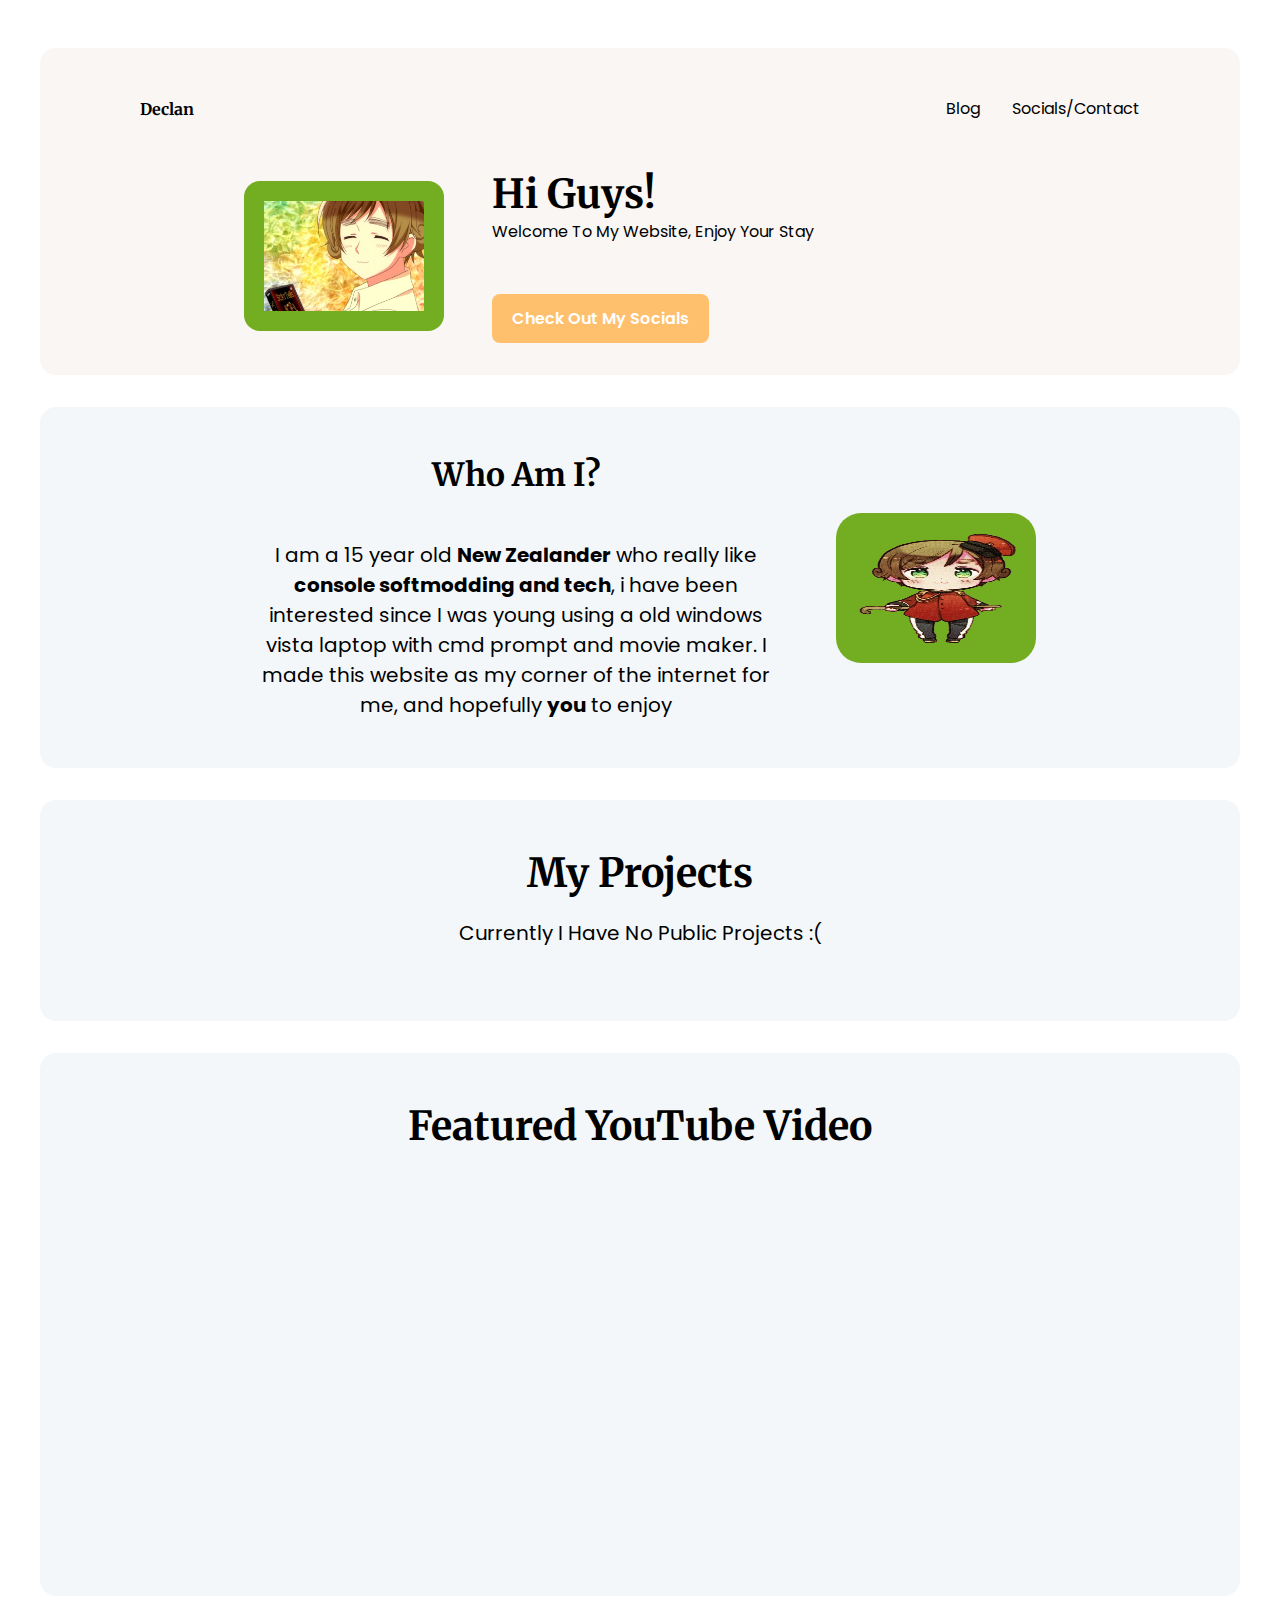
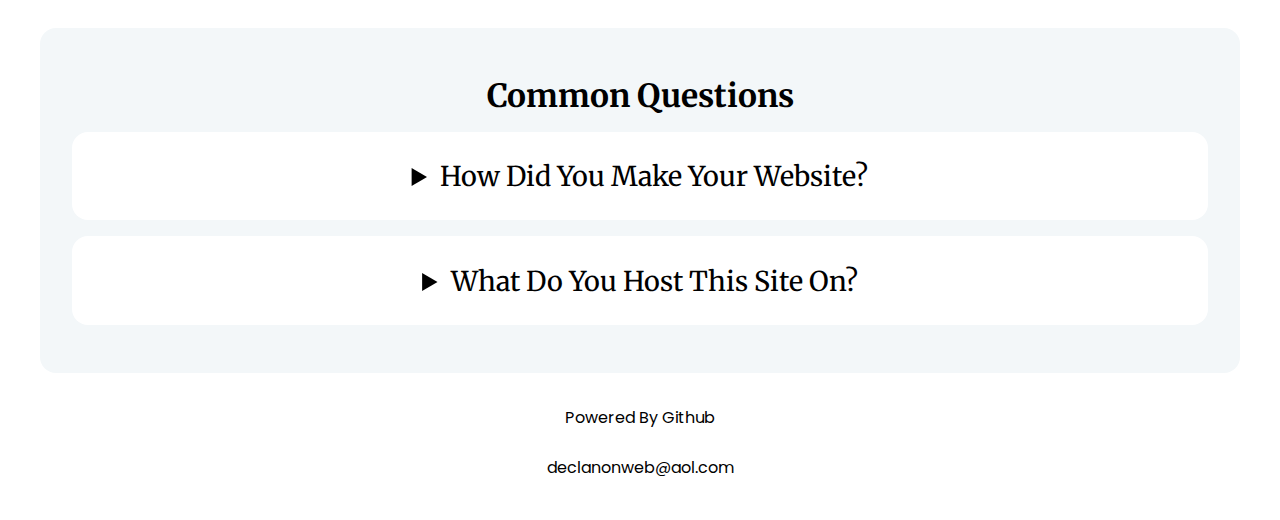
<file: index.html>
<!DOCTYPE html>
<html lang="en">
<head>
    <meta charset="UTF-8">
    <meta name="viewport" content="width=device-width, initial-scale=1.0">
    <title>Declan</title>
    <link rel="stylesheet" href="style.css">
</head>
<body>
    <header>
        <nav>
            <ul>
                   <li><a href="index.html">Declan</a></li>
				   <li><a href="underconstruction.html">Blog</a></li>
				   <li><a href="socials.html">Socials/Contact</a></li>
            
            </ul>
        </nav>
        <div class="flex-container">
            <img height="400px" width="300px" src="images/nz1.webp">
            <div class="text-container">
                <h1>Hi Guys!</h1>
                <p>Welcome To My Website, Enjoy Your Stay</p>
				<br>
				<br>
                <a href="socials.html" class="cta-button">Check Out My Socials</a>
                
            </div>
        </div>
    </header>

    <section>
        <div class="flex-container">
            <div class="text-container">
                <h2>Who Am I?</h2>
				<br>
                <p>I am a 15 year old <strong>New Zealander</strong> who really like <strong>console softmodding and tech</strong>, i have been interested since I was young using a old windows vista laptop with cmd prompt and movie maker. I made this website as my corner of the internet for me, and hopefully <strong>you</strong> to enjoy</p>
            </div>
            <img width="350px" src="images/nz.webp">
        </div>
    </section>
	
	<section>
	<div class="flex-container">
            <div class="text-container">
                <h1>My Projects</h1>
                <p>Currently I Have No Public Projects :(</p>
                <br>
                
				</section>
	<section>
	<div class="flex-container">
            <div class="text-container">
                <h1>Featured YouTube Video</h1>
                <!-- I Will Put It Here -->
				<br>
				<br>
                <iframe width="560" height="315" src="https://www.youtube.com/embed/pWRv0HCN0r8?si=6IiIVWFh9rIylNrl" title="YouTube video player" frameborder="0" allow="accelerometer; autoplay; clipboard-write; encrypted-media; gyroscope; picture-in-picture; web-share" referrerpolicy="strict-origin-when-cross-origin" allowfullscreen></iframe>				<br>
			    <br>
			</section>
	
    <section>
        <h2>Common Questions</h2>
        <details>
            <summary>How Did You Make Your Website?</summary>
            <p>I Followed A YouTube Tutorial By Coding2GO</p>, Watch The Video <a href="https://www.youtube.com/watch?v=ZPMtug9qExk">Here</a>
        </details>
        <details>
            <summary>What Do You Host This Site On?</summary>
            <p>Currenly I Host On <strong>GitHub</strong> for free</p>
        </details>
    </section>

    <footer>
        <p>Powered By Github</p>
		<br>
		<a href="mailto:declanonweb@aol.com">declanonweb@aol.com</a>
    </footer>
</body>

</html>
</file>
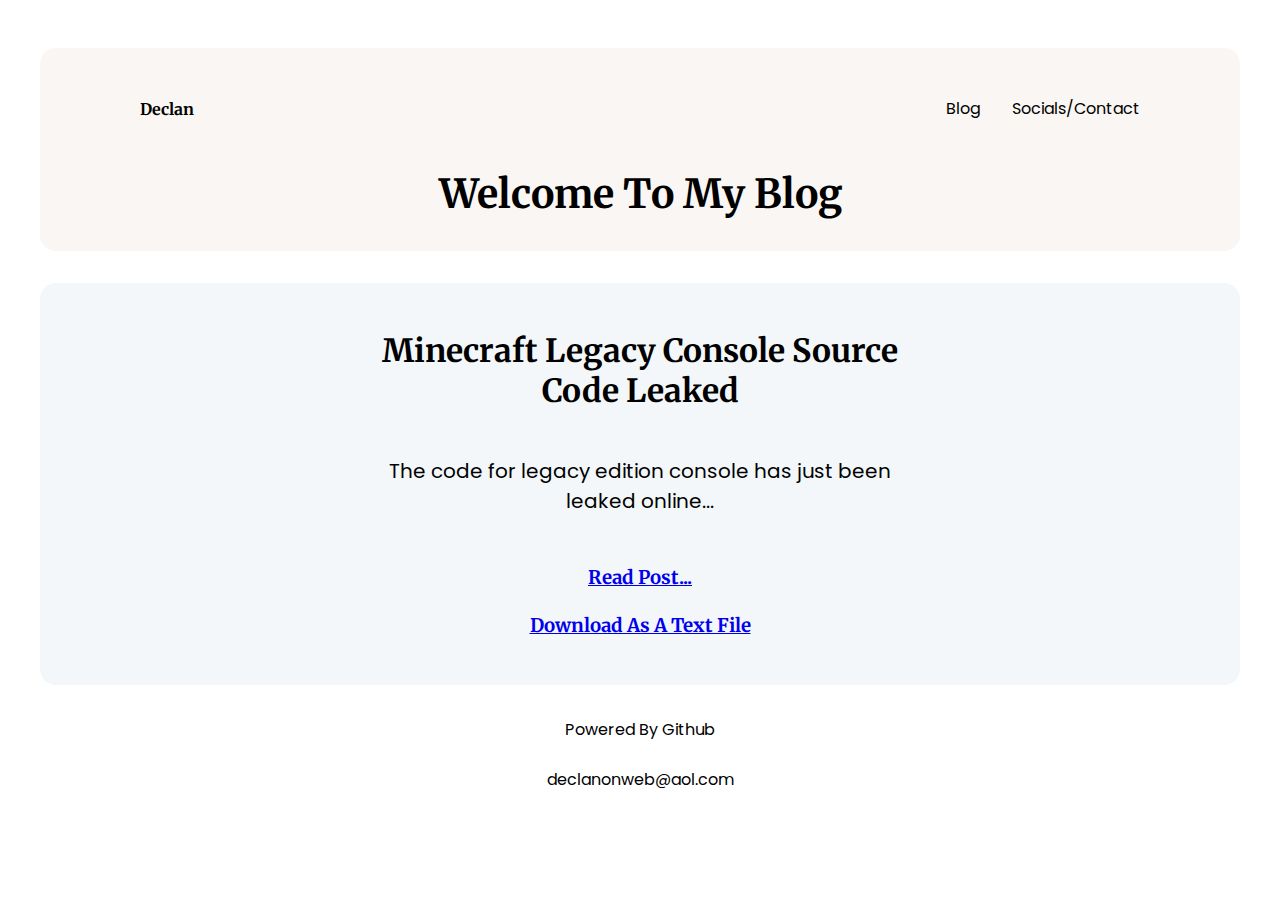
<file: blog.html>
<!DOCTYPE html>
<html lang="en">
<head>
    <meta charset="UTF-8">
    <meta name="viewport" content="width=device-width, initial-scale=1.0">
    <title>Declan</title>
    <link rel="stylesheet" href="style.css">
</head>
<body>
    <header>
        <nav>
            <ul>
                   <li><a href="index.html">Declan</a></li>
				   <li><a href="blog.html">Blog</a></li>
				   <li><a href="socials.html">Socials/Contact</a></li>
            
            </ul>
        </nav>
        <div class="flex-container">
            <div class="text-container">
                <h1 style="text-align: center;">Welcome To My Blog</h1>
                
            </div>
        </div>
    </header>

    <section>
        <div class="flex-container">
            <div class="text-container">
                <h2>Minecraft Legacy Console Source Code Leaked</h2>
				<br>
                <p>The code for legacy edition console has just been leaked online...</p>
                    <br>
                    <br>
                <h3><a href="placeholder.com">Read Post...</a></h3> <br>
            
                 <h3><a href="stuff/blogposts/testpost.txt" download="Test Post.txt">Download As A Text File</a>
</h3>
            </div>
            
        </div>
    </section>

    <footer>
        <p>Powered By Github</p>
		<br>
		<a href="mailto:declanonweb@aol.com">declanonweb@aol.com</a>
    </footer>
</body>

</html>
</file>
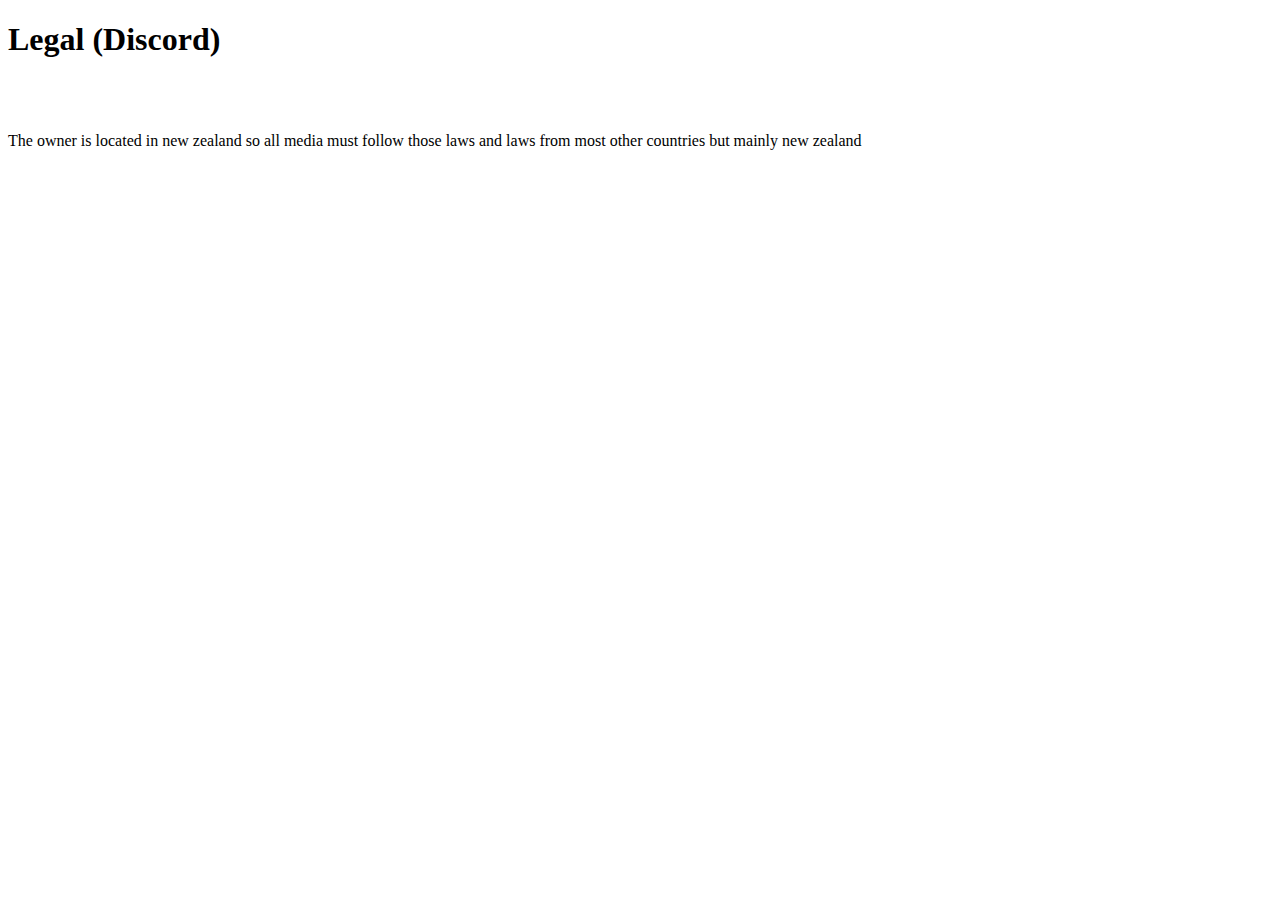
<file: discord/legal.html>
<!DOCTYPE html>
<head>
  <title>Discord (Legal)</title>
</head>
<body>
  <h1>
    Legal (Discord)
  </h1>
  <br>
  <br>
  <p>
    The owner is located in new zealand so all media must follow those laws and laws from most other countries but mainly new zealand
  </p>
</body>
</file>
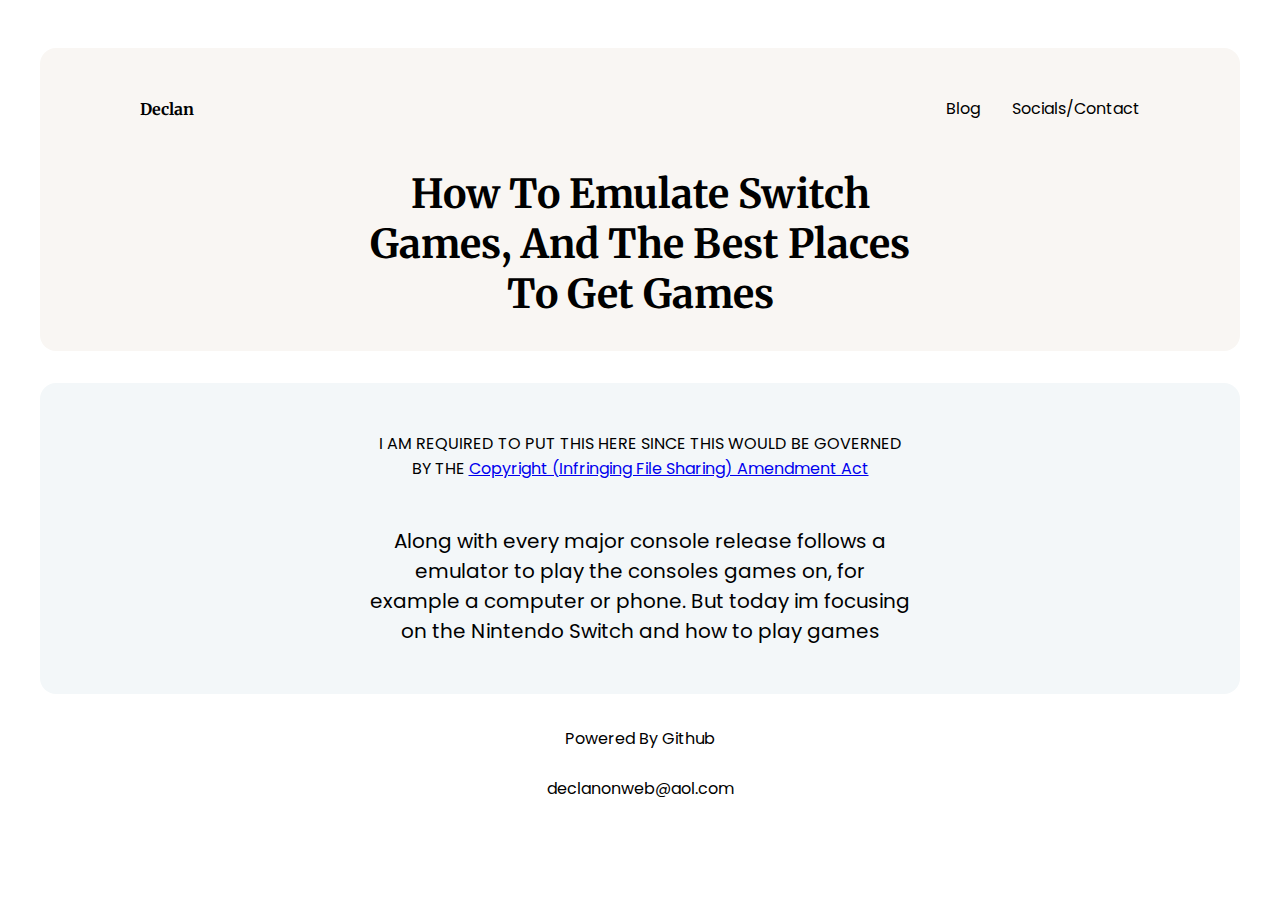
<file: stuff/blogposts/emulate-switch-games.html>
<!DOCTYPE html>
<html lang="en">
<head>
    <meta charset="UTF-8">
    <meta name="viewport" content="width=device-width, initial-scale=1.0">
    <title>Declan</title>
    <link rel="stylesheet" href="../../style.css">
</head>
<body>
    <header>
        <nav>
            <ul>
                   <li><a href="../../index.html">Declan</a></li>
				   <li><a href="../../blog.html">Blog</a></li>
				   <li><a href="../../socials.html">Socials/Contact</a></li>
            
            </ul>
        </nav>
        <div class="flex-container">
            <div class="text-container">
                <h1 style="text-align: center;">How To Emulate Switch Games, And The Best Places To Get Games</h1>
                
            </div>
        </div>
    </header>

    <section>
        <div class="flex-container">
            <div class="text-container">
              <a style="text-color: red">I AM REQUIRED TO PUT THIS HERE SINCE THIS WOULD BE GOVERNED BY THE <a href="https://www.legislation.govt.nz/secondary-legislation/pco-drafted/2011/252/en/latest/#DLM3886645">Copyright (Infringing File Sharing) Amendment Act</a></a>
				<br>
				<br>
              <p>Along with every major console release follows a emulator to play the consoles games on, for example a computer or phone. But today im focusing on the Nintendo Switch and how to play games</p>
        </div>
    </section>

    <footer>
        <p>Powered By Github</p>
		<br>
		<a href="mailto:declanonweb@aol.com">declanonweb@aol.com</a>
    </footer>
</body>

</html>
</file>
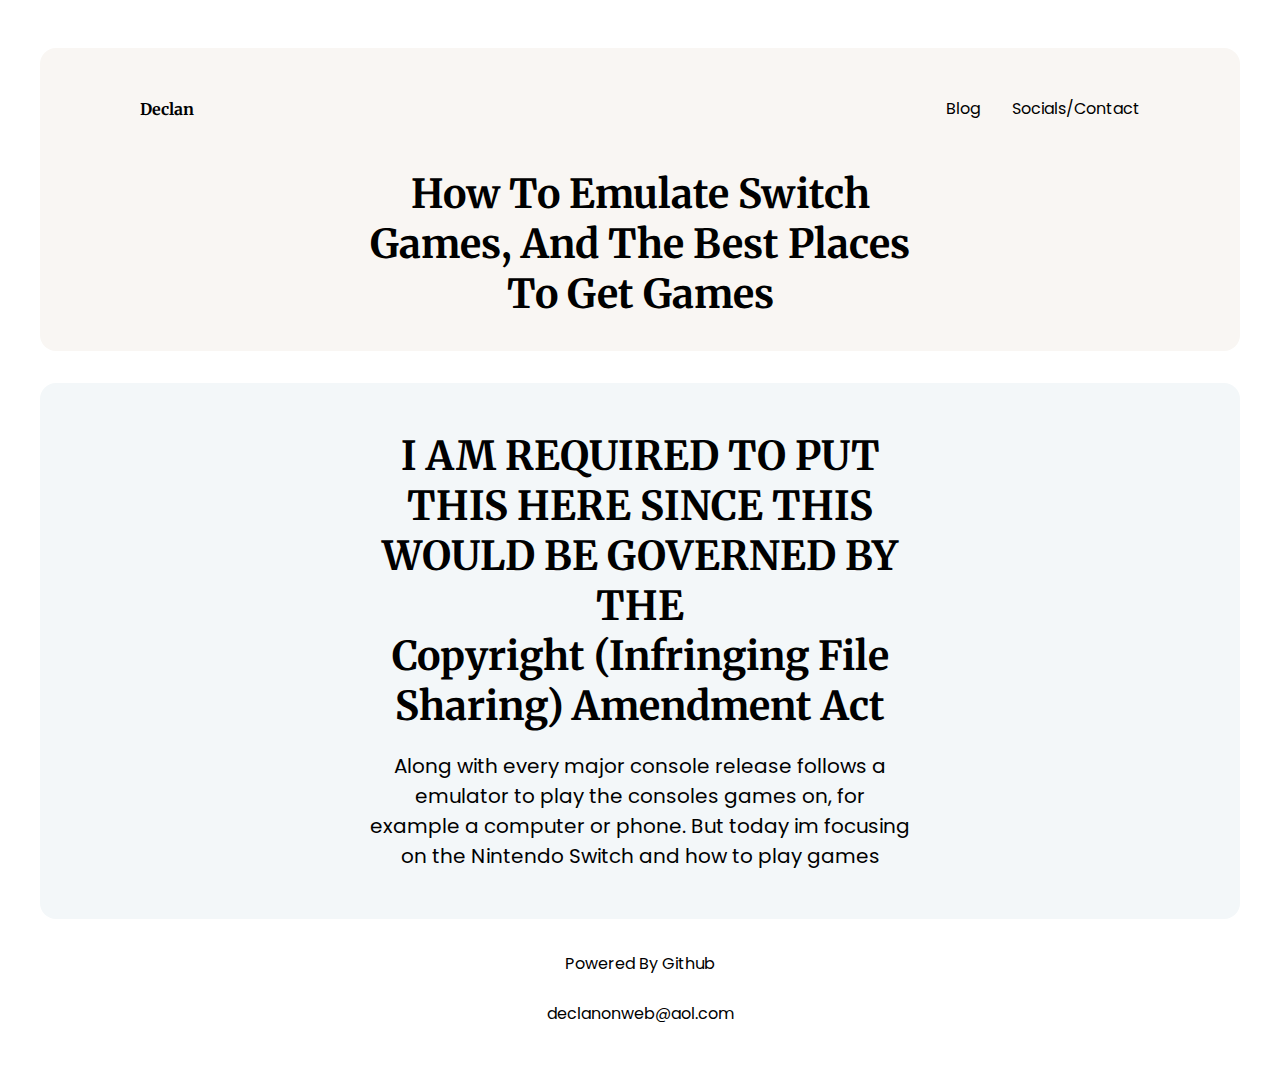
<file: stuff/blogposts/emulate-swtich-games.html>
<!DOCTYPE html>
<html lang="en">
<head>
    <meta charset="UTF-8">
    <meta name="viewport" content="width=device-width, initial-scale=1.0">
    <title>Declan</title>
    <link rel="stylesheet" href="../../style.css">
</head>
<body>
    <header>
        <nav>
            <ul>
                   <li><a href="../../index.html">Declan</a></li>
				   <li><a href="../../blog.html">Blog</a></li>
				   <li><a href="../../socials.html">Socials/Contact</a></li>
            
            </ul>
        </nav>
        <div class="flex-container">
            <div class="text-container">
                <h1 style="text-align: center;">How To Emulate Switch Games, And The Best Places To Get Games</h1>
                
            </div>
        </div>
    </header>

    <section>
        <div class="flex-container">
            <div class="text-container">
              <h1 style="text-color: red">I AM REQUIRED TO PUT THIS HERE SINCE THIS WOULD BE GOVERNED BY THE <H1 href="https://www.legislation.govt.nz/secondary-legislation/pco-drafted/2011/252/en/latest/#DLM3886626">Copyright (Infringing File Sharing) Amendment Act</H1></h1>
              <p>Along with every major console release follows a emulator to play the consoles games on, for example a computer or phone. But today im focusing on the Nintendo Switch and how to play games</p>
        </div>
    </section>

    <footer>
        <p>Powered By Github</p>
		<br>
		<a href="mailto:declanonweb@aol.com">declanonweb@aol.com</a>
    </footer>
</body>

</html>
</file>
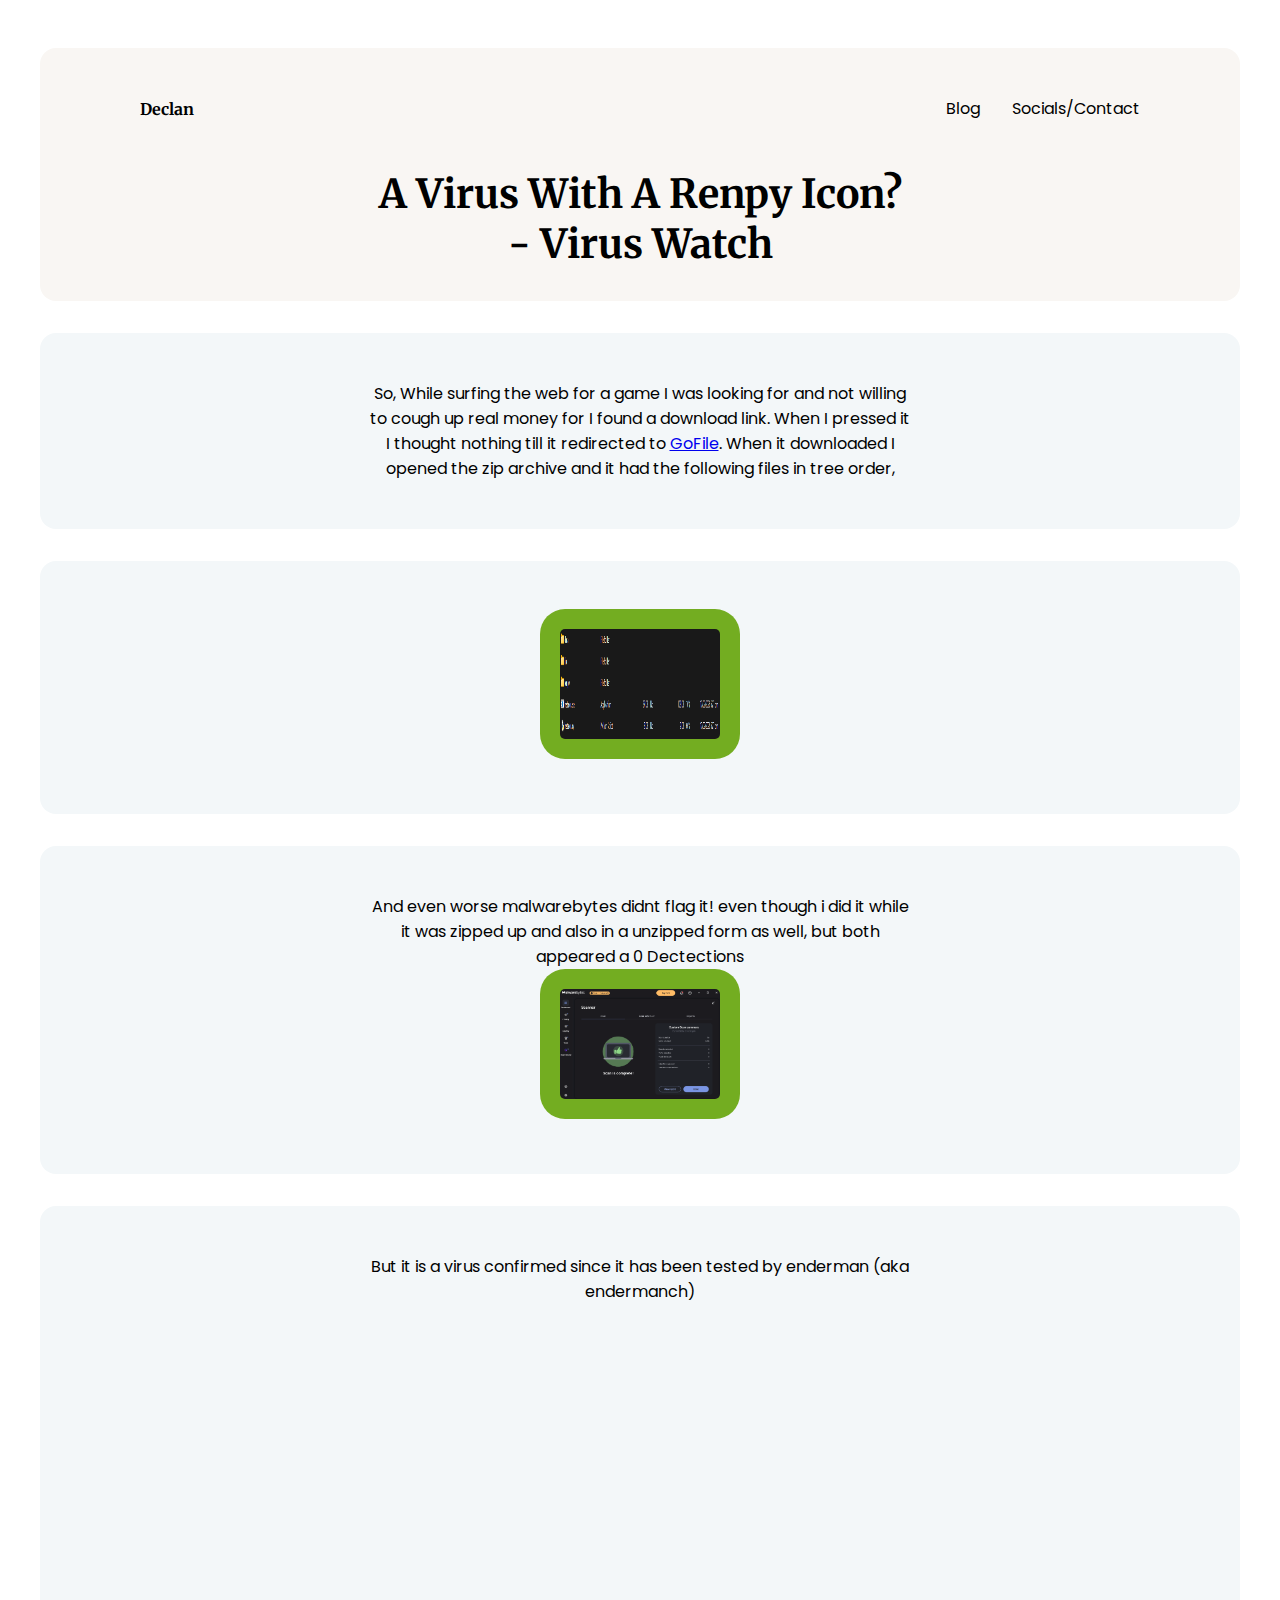
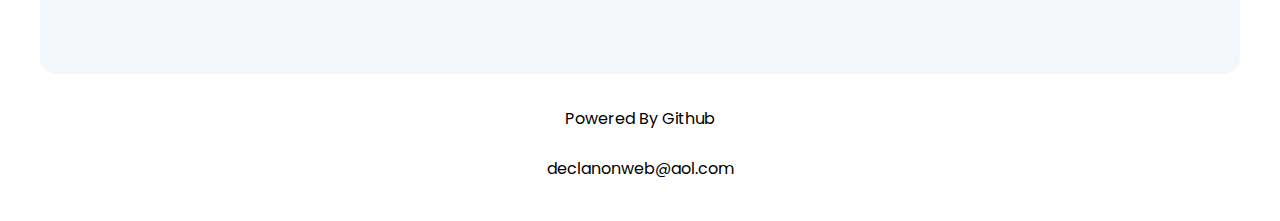
<file: stuff/blogposts/renpy-virus-novel.html>
<!DOCTYPE html>
<html lang="en">
<head>
    <meta charset="UTF-8">
    <meta name="viewport" content="width=device-width, initial-scale=1.0">
    <title>Declan</title>
    <link rel="stylesheet" href="../../style.css">
</head>
<body>
    <header>
        <nav>
            <ul>
                   <li><a href="../../index.html">Declan</a></li>
				   <li><a href="../../blog.html">Blog</a></li>
				   <li><a href="../../socials.html">Socials/Contact</a></li>
            
            </ul>
        </nav>
        <div class="flex-container">
            <div class="text-container">
                <h1 style="text-align: center;">A Virus With A Renpy Icon? - Virus Watch</h1>
                
            </div>
        </div>
    </header>

    <section>
        <div class="flex-container">
            <div class="text-container">
				<d>So, While surfing the web for a game I was looking for and not willing to cough up real money for I found a download link. When I pressed it I thought nothing till it redirected to <a href="https://gofile.io/">GoFile</a>. When it downloaded I opened the zip archive and it had the following files in tree order,</d>
        </div>
    </section>

	<section>
        <div class="flex-container">
            <div class="text-container">
				<img src="../../images/Screenshot 2026-04-22 140356.png">
        </div>
    </section>

    <section>
        <div class="flex-container">
            <div class="text-container">
				<d>And even worse malwarebytes didnt flag it! even though i did it while it was zipped up and also in a unzipped form as well, but both appeared a 0 Dectections</d>
				<br>
				<img src="../../images/Screenshot 2026-04-22 140946.png">
        </div>
    </section>

    <section>
        <div class="flex-container">
            <div class="text-container">
				<d>But it is a virus confirmed since it has been tested by enderman (aka endermanch)</d>
				<iframe width="560" height="315" src="https://www.youtube.com/embed/H_fHCUyhECs?si=Uc2F7T7dpW3nR05P" title="YouTube video player" frameborder="0" allow="accelerometer; autoplay; clipboard-write; encrypted-media; gyroscope; picture-in-picture; web-share" referrerpolicy="strict-origin-when-cross-origin" allowfullscreen></iframe>     
				<br>
        </div>
    </section>

    <footer>
        <p>Powered By Github</p>
		<br>
		<a href="mailto:declanonweb@aol.com">declanonweb@aol.com</a>
    </footer>
</body>

</html>
</file>
<file: style.css>
@import url('https://fonts.googleapis.com/css2?family=Merriweather:ital,opsz,wght@0,18..144,300..900;1,18..144,300..900&display=swap');
@import url('https://fonts.googleapis.com/css2?family=Merriweather:ital,opsz,wght@0,18..144,300..900;1,18..144,300..900&family=Poppins:ital,wght@0,100;0,200;0,300;0,400;0,500;0,600;0,700;0,800;0,900;1,100;1,200;1,300;1,400;1,500;1,600;1,700;1,800;1,900&display=swap');

:root {
     --base-color: #ffffff;
     --text-color: #000000;
     --primary-color: #ffc06e;
     --secondary-color: #8d8dff;
     --color-1: #f9f6f3;
     --color-2: #f3f7f9;
     --color-3: #f6f3f9;

}

* {
    margin: 0;
    padding: 0;
    box-sizing: border-box;
}

html {
    font-family: Poppins, 'Segoe UI', Tahoma, Geneva, Verdana, sans-serif;
    color: var(--text-color)
}

body {
    padding: 1em;
    background-color: var(--base-color);
}

h1, h2, h3 {
    font-family: Merriweather, Poppins, 'Segoe UI', Tahoma, Geneva, Verdana, sans-serif;
}

nav {
    margin: 1em auto 3em auto;
    width: min(1000px, 100%);
}
nav ul {
    display: flex;
    align-items: center;
    list-style-type: none;
    gap: 2em;
}

nav li:first-child {
    margin-right: auto;
    font-family: Merriweather, Poppins;
    font-weight: bold;
}

nav a {
    text-decoration: none;
    color: var(--text-color);
}

nav a:hover {
    text-decoration: underline;
}

header, section {
    margin: 2em auto;
    width: min(75em, 100%);
    background-color: var(--color-1);
    padding: min(2em, 15%);
    border-radius: 1em;
}

.flex-container {
    display: flex;
    justify-content: center;
    align-items: center;
    flex-wrap: wrap;
    gap: 3em;
}

header img {
    max-width: 100%;
    border-radius: 1em;
    object-fit: cover;
    object-position: bottom;
}

.text-container {
    flex: 0 1 34em;
}

h1 {
    font-size: 2.5rem;
}

.text-container pz {
    margin: .75em 0 1em 0;
    font-size: 1.25rem;
}

.cta-button {
    display: inline-block;
    text-decoration: none;
    color: white;
    background-color: var(--primary-color);
    padding: .75em 1.25em;
    border-radius: .5em;
    font-weight: 600;
}

.secondary {
    background-color: var(--secondary-color);
}

section {
    padding: 3em min(2em, 15%);
    background-color: var(--color-2);
    text-align: center;
}

h2 {
    font-size: 2rem;
}

section p {
    margin-top: 1em;
    font-size: 1.25rem;
}

section#my-work {
    background-color: var(--color-3);
}

.grid-container {
    margin-top: 3em;
    margin-bottom: 3em;
    display: grid;
    width: 100%;
    grid-template-columns: repeat(4, 1fr);
    grid-template-rows: 1fr 1fr;
    grid-template-areas:
    "img-1 img-1 img-2 img-3"
    "img-1 img-1 img-4 img-5";
    gap: 1em;
}

.grid-container img {
    height: 100%;
    width: 100%;
    border-radius: .5em;
    transition: 100ms ease;
}

.grid-container img:hover {
    scale: 1.05;
}

details {
    margin-top: 1em;
    background-color: var(--base-color);
    border-radius: 1em;
}

details summary {
    padding: 1em;
    font-size: 1.7rem;
    font-family: Merriweather;
}

details p {
    padding: 0 2em 2em 2em;
}

footer {
    padding-bottom: 1.5em;
    text-align: center;
}

footer a {
    margin: 0 1em;
    text-decoration: none;
    color: var(--text-color);
}

footer a:hover {
    text-decoration: underline;
}

@media(max-width: 988px){
    header {
        text-align: center;
    }

    header .text-container {
        padding-top: 0;
    }
}

@media (max-width: 640px) {
    nav li {
        display: none;
    }

    nav li:first-child,
    nav li:last-child {
        display: block;
    }
    
    header {
        margin-top: 0;
    }

    .cta-button {
        margin-top: .5em;
        width: 100%;
    }

    .grid-container {
        display: flex;
        flex-direction: column;
    }

    .text-container p {
        font-size: 1rem;
    }

    h2 {
        font-size: 1.5rem;
    }
}

img {
     border-radius: 25px;
  background-color: #73AD21;
  padding: 20px;
  width: 200px;
  height: 150px;
}
</file>
